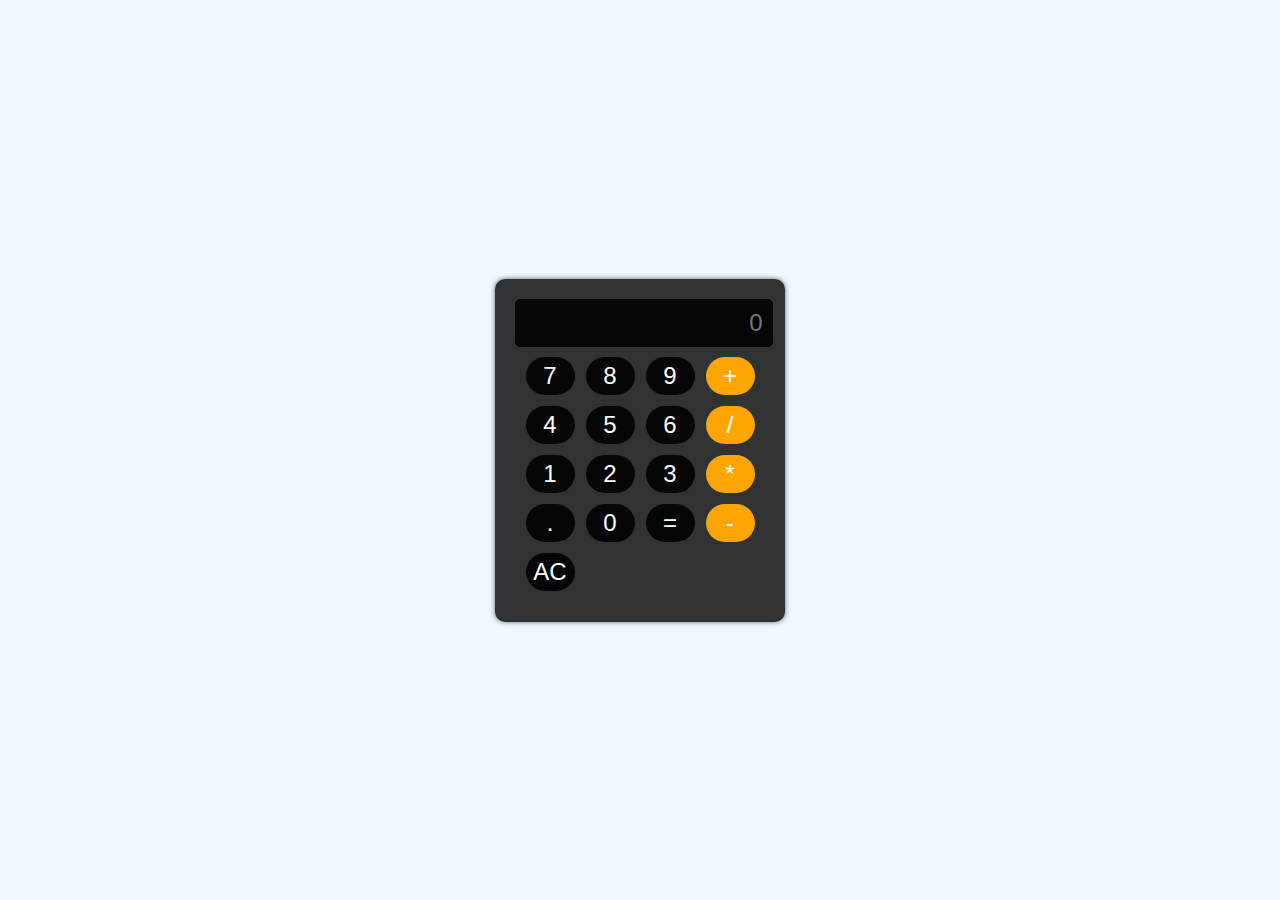
<file: calculator/index.html>
<!DOCTYPE html>
<html lang="en">
<head>
    <meta charset="UTF-8" />
    <meta X-UA-Compatible content="IE=edge" />
    <meta name="viewport" content="width=device-width, initial-scale=1.0" />
    <title>Document</title>
    <link rel="stylesheet" href="index.css" />
</head>
<body>
    <div id="calculator">
        <div id="display">
            <input placeholder="0" type="text" id="displayInput" disabled aria-disabled="true"/>  </div>
            <div id="keys">
                <button onclick="appendToDisplay('7')">7</button>
                <button onclick="appendToDisplay('8')">8</button>
                <button onclick="appendToDisplay('9')">9</button>
                <button onclick="appendToDisplay('+')" class="operatorBtn" id="outlier">+</button>
                <button onclick="appendToDisplay('4')">4</button>
                <button onclick="appendToDisplay('5')">5</button>
                <button onclick="appendToDisplay('6')">6</button>
                <button onclick="appendToDisplay('/')" class="operatorBtn">/</button>
                <button onclick="appendToDisplay('1')">1</button>
                <button onclick="appendToDisplay('2')">2</button>
                <button onclick="appendToDisplay('3')">3</button>
                <button onclick="appendToDisplay('*')" class="operatorBtn">*</button>
                <button onclick="appendToDisplay('.')">.</button>
                <button onclick="appendToDisplay('0')">0</button>
                <button onclick="calculate()">=</button>
                <button onclick="appendToDisplay('-')" class="operatorBtn">-</button>
                <button onclick="clearDisplay()">AC</button>
            </div>
        </div>
    </div>

    <script src="index.js"></script> </body>
</html>
</file>
<file: calculator/index.css>
body{
 margin: 0;
 display: flex;
 height: 100vh; 
 justify-content: center;
 align-items: center;
 background-color: aliceblue; 

}
#calculator{
 width: 250px;
 padding: 20px;
 border-radius: 10px;
 background-color: hsla(0, 0%, 0%, 0.8);
 box-shadow: 0 0 5px rgba(0, 0, 0, 0.6);
}

#keys{
 display: grid; 
 grid-template-columns: repeat(4, 1fr);
 grid-gap: 10px;
 margin: 10px;
}
button{
 padding: 5px;
 font-size: 1.5rem; 
 border-radius: 50px;
 border: none; 
 background-color: hsla(0, 0%, 0%, 0.87);
 color: white;
 margin: 0.5px;
 text-align: center;
 cursor: pointer;
}
#displayInput{
 width: 95%;
 padding: 10px;
 font-size: 1.5rem;
 border-radius: 5px;
 border: none;
 text-align: right;
 background-color: hsla(0, 0%, 0%, 0.87);
 color: white;
}
.operatorBtn{
 background-color: orange;
}
</file>
